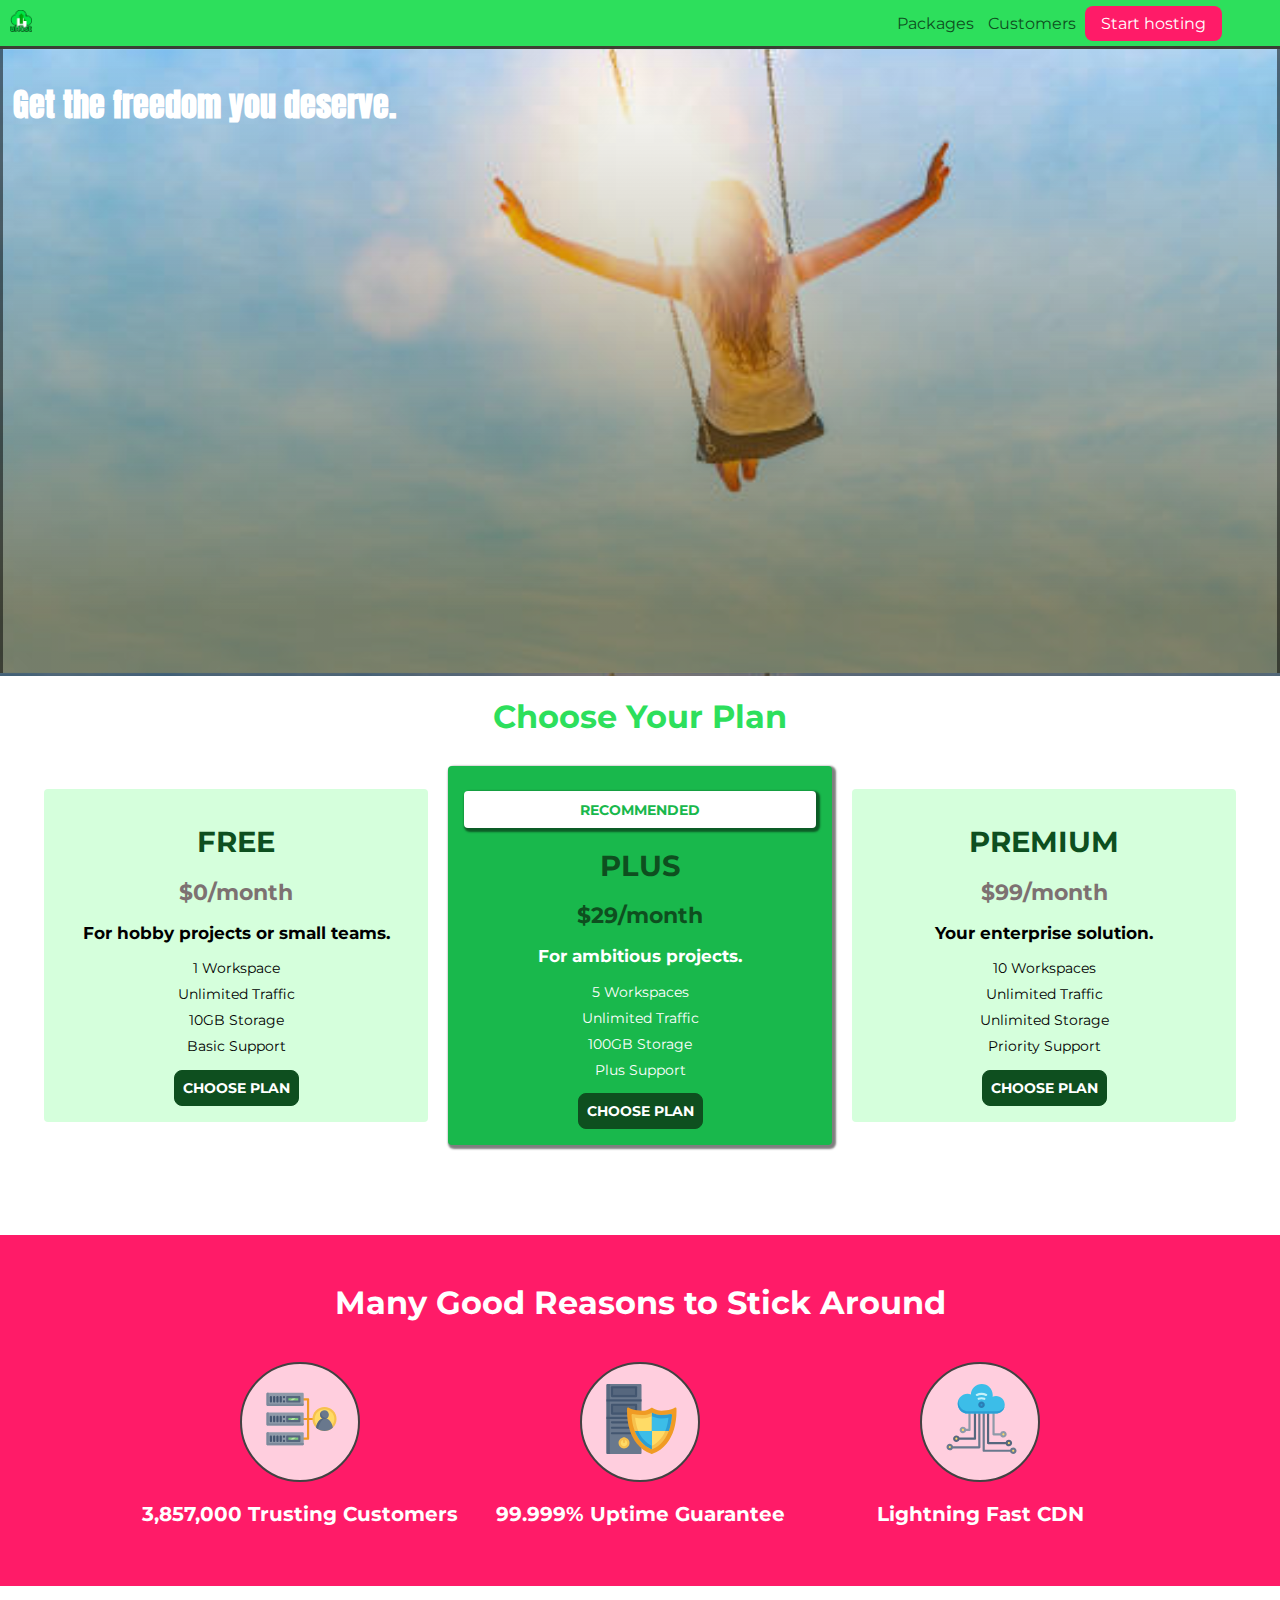
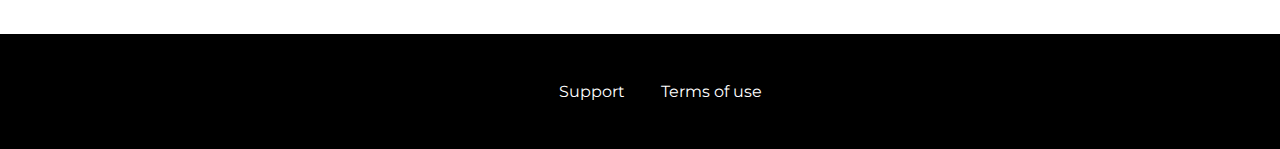
<file: index.html>
<!DOCTYPE html>
<html lang="en">
  <head>
    <meta charset="UTF-8" />
    <meta http-equiv="X-UA-Compatible" content="ie=edge" />
    <meta name="viewport" content="width=device-width,  initial-scale=1.0" />
    <title>uHost</title>
    <link rel="shortcut icon" href="./images/favicon.png" />
    <link
      href="https://fonts.googleapis.com/css?family=Anton"
      rel="stylesheet"
    />
    <link
      href="https://fonts.googleapis.com/css?family=Montserrat:400,700"
      rel="stylesheet"
    />
    <link rel="stylesheet" href="shared.css" />
    <link rel="stylesheet" href="style.css" />
  </head>

  <body>
    <div class="backdrop"></div>
    <div class="modal">
      <h1 class="modal__title">Do you want to continue?</h1>
      <div class="modal__actions">
        <a href="start-hosting/index.html" class="modal__action">Yes!</a>
        <button class="modal__action modal__action--negative" type="button">
          No!
        </button>
      </div>
    </div>
    <header class="main-header">
      <div>
        <button class="toggle-button">
          <span class="toggle-button__bar"></span>
          <span class="toggle-button__bar"></span>
          <span class="toggle-button__bar"></span>
        </button>
        <a href="index.html" class="main-header__brand">
          <img src="./images/uhost-icon.png" alt="Host" />
        </a>
      </div>
      <nav class="main-nav">
        <ul class="main-nav__items">
          <li class="main-nav__item">
            <a href="packages/index.html" class="main-nav__link">Packages</a>
          </li>
          <li class="main-nav__item">
            <a href="customers/index.html" class="main-nav__link">Customers</a>
          </li>
          <li class="main-nav__item main-nav__item--cta">
            <a href="start-hosting/index.html" class="main-nav__link"
              >Start hosting</a
            >
          </li>
        </ul>
      </nav>
    </header>
    <nav class="mobile-nav">
      <ul class="mobile-nav__items">
        <li class="mobile-nav__item">
          <a href="packages/index.html">Packages</a>
        </li>
        <li class="mobile-nav__item">
          <a href="customers/index.html">Customers</a>
        </li>
        <li class="mobile-nav__item mobile-nav__item--cta">
          <a href="start-hosting/index.html">Start Hosting</a>
        </li>
      </ul>
    </nav>
    <main>
      <section id="product-overview">
        <h1>Get the freedom you deserve.</h1>
      </section>
      <section id="plans">
        <h1 class="section-title">Choose Your Plan</h1>
        <div class="plan__list">
          <article class="plan">
            <h1 class="plan__title">FREE</h1>
            <h2 class="plan__price">$0/month</h2>
            <h3>For hobby projects or small teams.</h3>
            <ul>
              <li>1 Workspace</li>
              <li>Unlimited Traffic</li>
              <li>10GB Storage</li>
              <li>Basic Support</li>
            </ul>
            <div>
              <button class="choose-plan-button">CHOOSE PLAN</button>
            </div>
          </article>
          <article class="plan recommended">
            <h1 class="plan__header">RECOMMENDED</h1>
            <h1 class="plan__title">PLUS</h1>
            <h2 class="plan__price">$29/month</h2>
            <h3>For ambitious projects.</h3>
            <ul>
              <li>5 Workspaces</li>
              <li>Unlimited Traffic</li>
              <li>100GB Storage</li>
              <li>Plus Support</li>
            </ul>
            <div>
              <button class="choose-plan-button">CHOOSE PLAN</button>
            </div>
          </article>
          <article class="plan">
            <h1 class="plan__title">PREMIUM</h1>
            <h2 class="plan__price">$99/month</h2>
            <h3>Your enterprise solution.</h3>
            <ul>
              <li>10 Workspaces</li>
              <li>Unlimited Traffic</li>
              <li>Unlimited Storage</li>
              <li>Priority Support</li>
            </ul>
            <div>
              <button class="choose-plan-button">CHOOSE PLAN</button>
            </div>
          </article>
        </div>
      </section>
      <section id="key-features">
        <h1 class="section-title">Many Good Reasons to Stick Around</h1>
        <ul>
          <li>
            <div>
              <svg viewBox="0 0 512 512">
                <path
                  style="fill: #f09b24"
                  d="M344,248h-32V112c0-4.418-3.582-8-8-8h-40c-4.418,0-8,3.582-8,8s3.582,8,8,8h32v128h-32  c-4.418,0-8,3.582-8,8s3.582,8,8,8h32v128h-32c-4.418,0-8,3.582-8,8s3.582,8,8,8h40c4.418,0,8-3.582,8-8V264h32c4.418,0,8-3.582,8-8  S348.418,248,344,248z"
                />
                <path
                  style="fill: #8e9aa9"
                  d="M264,64H8c-4.418,0-8,3.582-8,8v80c0,4.418,3.582,8,8,8h256c4.418,0,8-3.582,8-8V72  C272,67.582,268.418,64,264,64z"
                />
                <path
                  style="fill: #7c899b"
                  d="M24,144c-4.418,0-8-3.582-8-8V64H8c-4.418,0-8,3.582-8,8v80c0,4.418,3.582,8,8,8h256  c4.418,0,8-3.582,8-8v-8H24z"
                />
                <rect
                  x="152"
                  y="96"
                  style="fill: #b8e3a8"
                  width="88"
                  height="32"
                />
                <g>
                  <polygon
                    style="fill: #7ec97d"
                    points="152,96 152,128 166,128 198,96  "
                  />
                  <polygon
                    style="fill: #7ec97d"
                    points="220,96 188,128 240,128 240,96  "
                  />
                </g>
                <path
                  style="fill: #56677e"
                  d="M240,136h-88c-4.418,0-8-3.582-8-8V96c0-4.418,3.582-8,8-8h88c4.418,0,8,3.582,8,8v32  C248,132.418,244.418,136,240,136z M160,120h72v-16h-72V120z"
                />
                <g>
                  <path
                    style="fill: #435670"
                    d="M32,136c-4.418,0-8-3.582-8-8V96c0-4.418,3.582-8,8-8s8,3.582,8,8v32C40,132.418,36.418,136,32,136z   "
                  />
                  <path
                    style="fill: #435670"
                    d="M56,136c-4.418,0-8-3.582-8-8V96c0-4.418,3.582-8,8-8s8,3.582,8,8v32C64,132.418,60.418,136,56,136z   "
                  />
                  <path
                    style="fill: #435670"
                    d="M80,136c-4.418,0-8-3.582-8-8V96c0-4.418,3.582-8,8-8s8,3.582,8,8v32C88,132.418,84.418,136,80,136z   "
                  />
                  <path
                    style="fill: #435670"
                    d="M104,136c-4.418,0-8-3.582-8-8V96c0-4.418,3.582-8,8-8s8,3.582,8,8v32   C112,132.418,108.418,136,104,136z"
                  />
                  <path
                    style="fill: #435670"
                    d="M128,105c-4.418,0-8-3.582-8-8v-1c0-4.418,3.582-8,8-8s8,3.582,8,8v1   C136,101.418,132.418,105,128,105z"
                  />
                  <path
                    style="fill: #435670"
                    d="M128,136c-4.418,0-8-3.582-8-8v-1c0-4.418,3.582-8,8-8s8,3.582,8,8v1   C136,132.418,132.418,136,128,136z"
                  />
                </g>
                <path
                  style="fill: #8e9aa9"
                  d="M264,208H8c-4.418,0-8,3.582-8,8v80c0,4.418,3.582,8,8,8h256c4.418,0,8-3.582,8-8v-80  C272,211.582,268.418,208,264,208z"
                />
                <path
                  style="fill: #7c899b"
                  d="M24,288c-4.418,0-8-3.582-8-8v-72H8c-4.418,0-8,3.582-8,8v80c0,4.418,3.582,8,8,8h256  c4.418,0,8-3.582,8-8v-8H24z"
                />
                <rect
                  x="152"
                  y="240"
                  style="fill: #b8e3a8"
                  width="88"
                  height="32"
                />
                <g>
                  <polygon
                    style="fill: #7ec97d"
                    points="152,240 152,272 166,272 198,240  "
                  />
                  <polygon
                    style="fill: #7ec97d"
                    points="220,240 188,272 240,272 240,240  "
                  />
                </g>
                <path
                  style="fill: #56677e"
                  d="M240,280h-88c-4.418,0-8-3.582-8-8v-32c0-4.418,3.582-8,8-8h88c4.418,0,8,3.582,8,8v32  C248,276.418,244.418,280,240,280z M160,264h72v-16h-72V264z"
                />
                <g>
                  <path
                    style="fill: #435670"
                    d="M32,280c-4.418,0-8-3.582-8-8v-32c0-4.418,3.582-8,8-8s8,3.582,8,8v32C40,276.418,36.418,280,32,280   z"
                  />
                  <path
                    style="fill: #435670"
                    d="M56,280c-4.418,0-8-3.582-8-8v-32c0-4.418,3.582-8,8-8s8,3.582,8,8v32C64,276.418,60.418,280,56,280   z"
                  />
                  <path
                    style="fill: #435670"
                    d="M80,280c-4.418,0-8-3.582-8-8v-32c0-4.418,3.582-8,8-8s8,3.582,8,8v32C88,276.418,84.418,280,80,280   z"
                  />
                  <path
                    style="fill: #435670"
                    d="M104,280c-4.418,0-8-3.582-8-8v-32c0-4.418,3.582-8,8-8s8,3.582,8,8v32   C112,276.418,108.418,280,104,280z"
                  />
                  <path
                    style="fill: #435670"
                    d="M128,249c-4.418,0-8-3.582-8-8v-1c0-4.418,3.582-8,8-8s8,3.582,8,8v1   C136,245.418,132.418,249,128,249z"
                  />
                  <path
                    style="fill: #435670"
                    d="M128,280c-4.418,0-8-3.582-8-8v-1c0-4.418,3.582-8,8-8s8,3.582,8,8v1   C136,276.418,132.418,280,128,280z"
                  />
                </g>
                <path
                  style="fill: #8e9aa9"
                  d="M264,352H8c-4.418,0-8,3.582-8,8v80c0,4.418,3.582,8,8,8h256c4.418,0,8-3.582,8-8v-80  C272,355.582,268.418,352,264,352z"
                />
                <path
                  style="fill: #7c899b"
                  d="M24,432c-4.418,0-8-3.582-8-8v-72H8c-4.418,0-8,3.582-8,8v80c0,4.418,3.582,8,8,8h256  c4.418,0,8-3.582,8-8v-8H24z"
                />
                <rect
                  x="152"
                  y="384"
                  style="fill: #b8e3a8"
                  width="88"
                  height="32"
                />
                <g>
                  <polygon
                    style="fill: #7ec97d"
                    points="152,384 152,416 166,416 198,384  "
                  />
                  <polygon
                    style="fill: #7ec97d"
                    points="220,384 188,416 240,416 240,384  "
                  />
                </g>
                <path
                  style="fill: #56677e"
                  d="M240,424h-88c-4.418,0-8-3.582-8-8v-32c0-4.418,3.582-8,8-8h88c4.418,0,8,3.582,8,8v32  C248,420.418,244.418,424,240,424z M160,408h72v-16h-72V408z"
                />
                <g>
                  <path
                    style="fill: #435670"
                    d="M32,424c-4.418,0-8-3.582-8-8v-32c0-4.418,3.582-8,8-8s8,3.582,8,8v32C40,420.418,36.418,424,32,424   z"
                  />
                  <path
                    style="fill: #435670"
                    d="M56,424c-4.418,0-8-3.582-8-8v-32c0-4.418,3.582-8,8-8s8,3.582,8,8v32C64,420.418,60.418,424,56,424   z"
                  />
                  <path
                    style="fill: #435670"
                    d="M80,424c-4.418,0-8-3.582-8-8v-32c0-4.418,3.582-8,8-8s8,3.582,8,8v32C88,420.418,84.418,424,80,424   z"
                  />
                  <path
                    style="fill: #435670"
                    d="M104,424c-4.418,0-8-3.582-8-8v-32c0-4.418,3.582-8,8-8s8,3.582,8,8v32   C112,420.418,108.418,424,104,424z"
                  />
                  <path
                    style="fill: #435670"
                    d="M128,393c-4.418,0-8-3.582-8-8v-1c0-4.418,3.582-8,8-8s8,3.582,8,8v1   C136,389.418,132.418,393,128,393z"
                  />
                  <path
                    style="fill: #435670"
                    d="M128,424c-4.418,0-8-3.582-8-8v-1c0-4.418,3.582-8,8-8s8,3.582,8,8v1   C136,420.418,132.418,424,128,424z"
                  />
                </g>
                <path
                  style="fill: #f7c14d"
                  d="M424,168c-48.523,0-88,39.477-88,88s39.477,88,88,88s88-39.477,88-88S472.523,168,424,168z"
                />
                <path
                  style="fill: #ffdb66"
                  d="M424,184c-39.701,0-72,32.299-72,72s32.299,72,72,72s72-32.299,72-72S463.701,184,424,184z"
                />
                <path
                  style="fill: #69788d"
                  d="M484.893,314.16C476.393,274.588,451.922,248,424,248s-52.393,26.588-60.893,66.16  c-0.605,2.82,0.354,5.749,2.511,7.664C381.731,336.124,402.465,344,424,344s42.269-7.876,58.381-22.176  C484.539,319.909,485.498,316.98,484.893,314.16z"
                />
                <path
                  style="fill: #56677e"
                  d="M434.053,249.171C430.768,248.403,427.411,248,424,248c-27.922,0-52.393,26.588-60.893,66.16  c-0.605,2.82,0.354,5.749,2.511,7.664c3.383,3.002,6.979,5.703,10.734,8.125C384.904,286.243,407.373,255.378,434.053,249.171z"
                />
                <path
                  style="fill: #69788d"
                  d="M424,192c-17.645,0-32,14.355-32,32s14.355,32,32,32s32-14.355,32-32S441.645,192,424,192z"
                />
                <path
                  style="fill: #56677e"
                  d="M432,248c-17.645,0-32-14.355-32-32c0-6.783,2.128-13.076,5.742-18.258  C397.444,203.53,392,213.138,392,224c0,17.645,14.355,32,32,32c10.862,0,20.471-5.444,26.258-13.742  C445.076,245.872,438.783,248,432,248z"
                />
              </svg>
            </div>
            <p>3,857,000 Trusting Customers</p>
          </li>
          <li>
            <div>
              <svg viewBox="0 0 512 512">
                <path
                  style="fill: #69788d"
                  d="M248,0H8C3.582,0,0,3.582,0,8v496c0,4.418,3.582,8,8,8h240c4.418,0,8-3.582,8-8V8  C256,3.582,252.418,0,248,0z"
                />
                <path
                  style="fill: #56677e"
                  d="M24,504V8c0-4.418,3.582-8,8-8H8C3.582,0,0,3.582,0,8v496c0,4.418,3.582,8,8,8h24  C27.582,512,24,508.418,24,504z"
                />
                <g>
                  <rect
                    x="0"
                    y="112"
                    style="fill: #435670"
                    width="256"
                    height="16"
                  />
                  <rect
                    x="0"
                    y="240"
                    style="fill: #435670"
                    width="256"
                    height="16"
                  />
                </g>
                <path
                  style="fill: #f7c14d"
                  d="M128,392c-22.056,0-40,17.944-40,40s17.944,40,40,40s40-17.944,40-40S150.056,392,128,392z"
                />
                <path
                  style="fill: #ffdb66"
                  d="M128,408c-13.233,0-24,10.767-24,24s10.767,24,24,24s24-10.767,24-24S141.233,408,128,408z"
                />
                <path
                  style="fill: #f7c14d"
                  d="M128,392c-2.739,0-5.414,0.278-8,0.805V424c0,4.418,3.582,8,8,8c4.418,0,8-3.582,8-8v-31.195  C133.414,392.278,130.739,392,128,392z"
                />
                <g>
                  <path
                    style="fill: #435670"
                    d="M216,288H40c-4.418,0-8-3.582-8-8s3.582-8,8-8h176c4.418,0,8,3.582,8,8S220.418,288,216,288z"
                  />
                  <path
                    style="fill: #435670"
                    d="M216,328H40c-4.418,0-8-3.582-8-8s3.582-8,8-8h176c4.418,0,8,3.582,8,8S220.418,328,216,328z"
                  />
                  <path
                    style="fill: #435670"
                    d="M216,368H40c-4.418,0-8-3.582-8-8s3.582-8,8-8h176c4.418,0,8,3.582,8,8S220.418,368,216,368z"
                  />
                  <path
                    style="fill: #435670"
                    d="M216,16H40c-4.418,0-8,3.582-8,8v64c0,4.418,3.582,8,8,8h176c4.418,0,8-3.582,8-8V24   C224,19.582,220.418,16,216,16z"
                  />
                </g>
                <rect
                  x="48"
                  y="32"
                  style="fill: #56677e"
                  width="160"
                  height="48"
                />
                <path
                  style="fill: #435670"
                  d="M216,144H40c-4.418,0-8,3.582-8,8v64c0,4.418,3.582,8,8,8h176c4.418,0,8-3.582,8-8v-64  C224,147.582,220.418,144,216,144z"
                />
                <rect
                  x="48"
                  y="160"
                  style="fill: #56677e"
                  width="160"
                  height="48"
                />
                <path
                  style="fill: #f09b24"
                  d="M511.747,180.237c-0.194-6.537-8.107-10.107-13.135-5.894c-5.6,4.693-42.904,21.282-98.514,21.282  c-33.45,0-64.625-20.999-64.929-21.206c-2.9-1.991-6.764-1.85-9.512,0.346c-2.677,2.135-27.201,20.86-63.793,20.86  c-55.607,0-92.914-16.589-98.515-21.282c-5.028-4.211-12.941-0.645-13.135,5.894c-1.634,54.834,4.655,105.941,18.693,151.903  c12.096,39.604,29.759,74.047,52.497,102.373c27.538,34.304,62.743,59.882,104.66,76.045c3.069,1.918,6.757,1.921,9.83,0  c41.917-16.163,77.122-41.741,104.66-76.045c22.738-28.326,40.401-62.77,52.497-102.373  C507.092,286.179,513.381,235.071,511.747,180.237z"
                />
                <path
                  style="fill: #f7c14d"
                  d="M476.21,221.226c-1.953-1.631-4.568-2.235-7.036-1.628c-21.686,5.327-44.926,8.028-69.075,8.028  c-25.926,0-49.633-8.975-64.955-16.504c-2.307-1.134-5.016-1.091-7.284,0.116c-14.059,7.477-36.919,16.388-65.994,16.388  c-24.153,0-47.394-2.701-69.075-8.028c-5.155-1.268-10.221,2.966-9.894,8.261c2.077,33.693,7.668,65.635,16.616,94.935  c22.774,74.565,66.139,126.334,128.888,153.868c2.032,0.891,4.397,0.891,6.43,0c61.777-27.107,104.716-78.876,127.62-153.868  c8.948-29.3,14.539-61.241,16.616-94.935C479.224,225.319,478.163,222.856,476.21,221.226z"
                />
                <path
                  style="fill: #ffdb66"
                  d="M331.609,451.727c-52.604-25.289-89.304-70.987-109.144-135.944  c-6.532-21.39-11.162-44.336-13.82-68.447c17.133,2.852,34.952,4.291,53.22,4.291c29.394,0,53.376-7.793,69.978-15.561  c17.44,7.736,41.656,15.561,68.256,15.561c18.267,0,36.085-1.439,53.219-4.291c-2.659,24.112-7.288,47.06-13.82,68.448  C419.545,381.108,383.27,426.805,331.609,451.727z"
                />
                <g>
                  <path
                    style="fill: #2c9dd4"
                    d="M479.066,227.858c0.157-2.539-0.903-5.002-2.856-6.633s-4.568-2.235-7.036-1.628   c-21.686,5.327-44.926,8.028-69.075,8.028c-25.926,0-49.633-8.975-64.955-16.504c-1.057-0.52-2.2-0.78-3.345-0.806l-0.072,133.351   h123.601c2.556-6.746,4.933-13.702,7.123-20.874C471.398,293.493,476.989,261.552,479.066,227.858z"
                  />
                  <path
                    style="fill: #2c9dd4"
                    d="M206.658,343.667c24.153,63.42,65.028,108.108,121.743,132.995c1.031,0.452,2.147,0.673,3.263,0.666   l0.063-133.661H206.658z"
                  />
                </g>
                <g>
                  <path
                    style="fill: #3cbde8"
                    d="M439.497,315.783c6.532-21.389,11.161-44.336,13.82-68.448c-17.134,2.852-34.952,4.291-53.219,4.291   c-26.6,0-50.815-7.824-68.256-15.561l-0.116,107.601h97.758C433.179,334.807,436.524,325.518,439.497,315.783z"
                  />
                  <path
                    style="fill: #3cbde8"
                    d="M232.523,343.667c21.144,50.298,54.363,86.56,99.087,108.06l0.117-108.06H232.523z"
                  />
                </g>
              </svg>
            </div>
            <p>99.999% Uptime Guarantee</p>
          </li>
          <li>
            <div>
              <svg viewBox="0 0 512 512">
                <path
                  style="fill: #8e9aa9"
                  d="M168,200c-4.418,0-8,3.582-8,8v120h-17.376c-3.302-9.311-12.194-16-22.624-16  c-13.234,0-24,10.767-24,24s10.766,24,24,24c10.429,0,19.321-6.689,22.624-16H168c4.418,0,8-3.582,8-8V208  C176,203.582,172.418,200,168,200z"
                />
                <path
                  style="fill: #ffdb66"
                  d="M120,328c-4.411,0-8,3.589-8,8s3.589,8,8,8s8-3.589,8-8S124.411,328,120,328z"
                />
                <path
                  style="fill: #56677e"
                  d="M208,200c-4.418,0-8,3.582-8,8v184H94.624C91.322,382.689,82.43,376,72,376  c-13.234,0-24,10.767-24,24s10.766,24,24,24c10.429,0,19.321-6.689,22.624-16H208c4.418,0,8-3.582,8-8V208  C216,203.582,212.418,200,208,200z"
                />
                <path
                  style="fill: #ffdb66"
                  d="M72,392c-4.411,0-8,3.589-8,8s3.589,8,8,8s8-3.589,8-8S76.411,392,72,392z"
                />
                <path
                  style="fill: #69788d"
                  d="M240,208c-4.418,0-8,3.582-8,8v239H47.24c-2.671-10.34-12.078-18-23.24-18c-13.234,0-24,10.767-24,24  s10.766,24,24,24c9.666,0,18.009-5.747,21.809-14H240c4.418,0,8-3.582,8-8V216C248,211.582,244.418,208,240,208z"
                />
                <path
                  style="fill: #ffdb66"
                  d="M24,453c-4.411,0-8,3.589-8,8s3.589,8,8,8s8-3.589,8-8S28.411,453,24,453z"
                />
                <path
                  style="fill: #69788d"
                  d="M488,464c-10.429,0-19.321,6.689-22.624,16H280V208c0-4.418-3.582-8-8-8s-8,3.582-8,8v280  c0,4.418,3.582,8,8,8h193.376c3.302,9.311,12.194,16,22.624,16c13.234,0,24-10.767,24-24S501.234,464,488,464z"
                />
                <path
                  style="fill: #ffdb66"
                  d="M488,480c-4.411,0-8,3.589-8,8s3.589,8,8,8s8-3.589,8-8S492.411,480,488,480z"
                />
                <path
                  style="fill: #56677e"
                  d="M456,408c-10.429,0-19.321,6.689-22.624,16H312V208c0-4.418-3.582-8-8-8s-8,3.582-8,8v224  c0,4.418,3.582,8,8,8h129.376c3.302,9.311,12.194,16,22.624,16c13.234,0,24-10.767,24-24S469.234,408,456,408z"
                />
                <path
                  style="fill: #ffdb66"
                  d="M456,424c-4.411,0-8,3.589-8,8s3.589,8,8,8s8-3.589,8-8S460.411,424,456,424z"
                />
                <path
                  style="fill: #8e9aa9"
                  d="M416,344c-10.429,0-19.321,6.689-22.624,16H352V208c0-4.418-3.582-8-8-8s-8,3.582-8,8v160  c0,4.418,3.582,8,8,8h49.376c3.302,9.311,12.194,16,22.624,16c13.234,0,24-10.767,24-24S429.234,344,416,344z"
                />
                <path
                  style="fill: #ffdb66"
                  d="M416,360c-4.411,0-8,3.589-8,8s3.589,8,8,8s8-3.589,8-8S420.411,360,416,360z"
                />
                <path
                  style="fill: #3cbde8"
                  d="M362,88c-8.741,0-17.231,1.751-25.06,5.085C337.646,88.797,338,84.43,338,80  c0-44.112-35.888-80-80-80c-42.823,0-77.895,33.816-79.909,76.149C170.393,73.415,162.244,72,154,72c-39.701,0-72,32.299-72,72  s32.299,72,72,72h208c35.29,0,64-28.71,64-64S397.29,88,362,88z"
                />
                <path
                  style="fill: #2c9dd4"
                  d="M368,200H160c-39.701,0-72-32.299-72-72c0-5.863,0.721-11.559,2.05-17.019  C84.918,120.88,82,132.102,82,144c0,39.701,32.299,72,72,72h208c30.389,0,55.88-21.296,62.379-49.743  C413.565,186.327,392.352,200,368,200z"
                />
                <path
                  style="fill: #2a7db5"
                  d="M256,128c-13.234,0-24,10.767-24,24s10.766,24,24,24c13.233,0,24-10.767,24-24S269.233,128,256,128z"
                />
                <path
                  style="fill: #2c9dd4"
                  d="M256,144c-4.411,0-8,3.589-8,8s3.589,8,8,8c4.411,0,8-3.589,8-8S260.411,144,256,144z"
                />
                <g>
                  <path
                    style="fill: #c5f1fa"
                    d="M221.755,87.695c-2.994,0-5.864-1.688-7.233-4.572c-1.894-3.991-0.194-8.763,3.798-10.657   C230.157,66.849,242.834,64,256,64c13.166,0,25.844,2.849,37.68,8.466c3.992,1.895,5.692,6.666,3.798,10.657   s-6.666,5.692-10.657,3.798C277.144,82.328,266.774,80,256,80c-10.774,0-21.144,2.328-30.821,6.921   C224.072,87.446,222.904,87.695,221.755,87.695z"
                  />
                  <path
                    style="fill: #c5f1fa"
                    d="M276.545,116.618c-1.148,0-2.316-0.249-3.424-0.774C267.745,113.293,261.985,112,256,112   c-5.985,0-11.745,1.293-17.121,3.844c-3.991,1.895-8.763,0.192-10.657-3.798c-1.894-3.992-0.193-8.764,3.798-10.657   C239.557,97.813,247.625,96,256,96c8.376,0,16.444,1.813,23.98,5.389c3.991,1.894,5.692,6.665,3.798,10.657   C282.41,114.93,279.539,116.618,276.545,116.618z"
                  />
                </g>
              </svg>
            </div>
            <p>Lightning Fast CDN</p>
          </li>
        </ul>
      </section>
    </main>
    <footer class="main-footer">
      <nav>
        <ul>
          <li>
            <a href="#">Support</a>
          </li>
          <li>
            <a href="#">Terms of use</a>
          </li>
        </ul>
      </nav>
    </footer>
    <script src="shared.js"></script>
  </body>
</html>
</file>
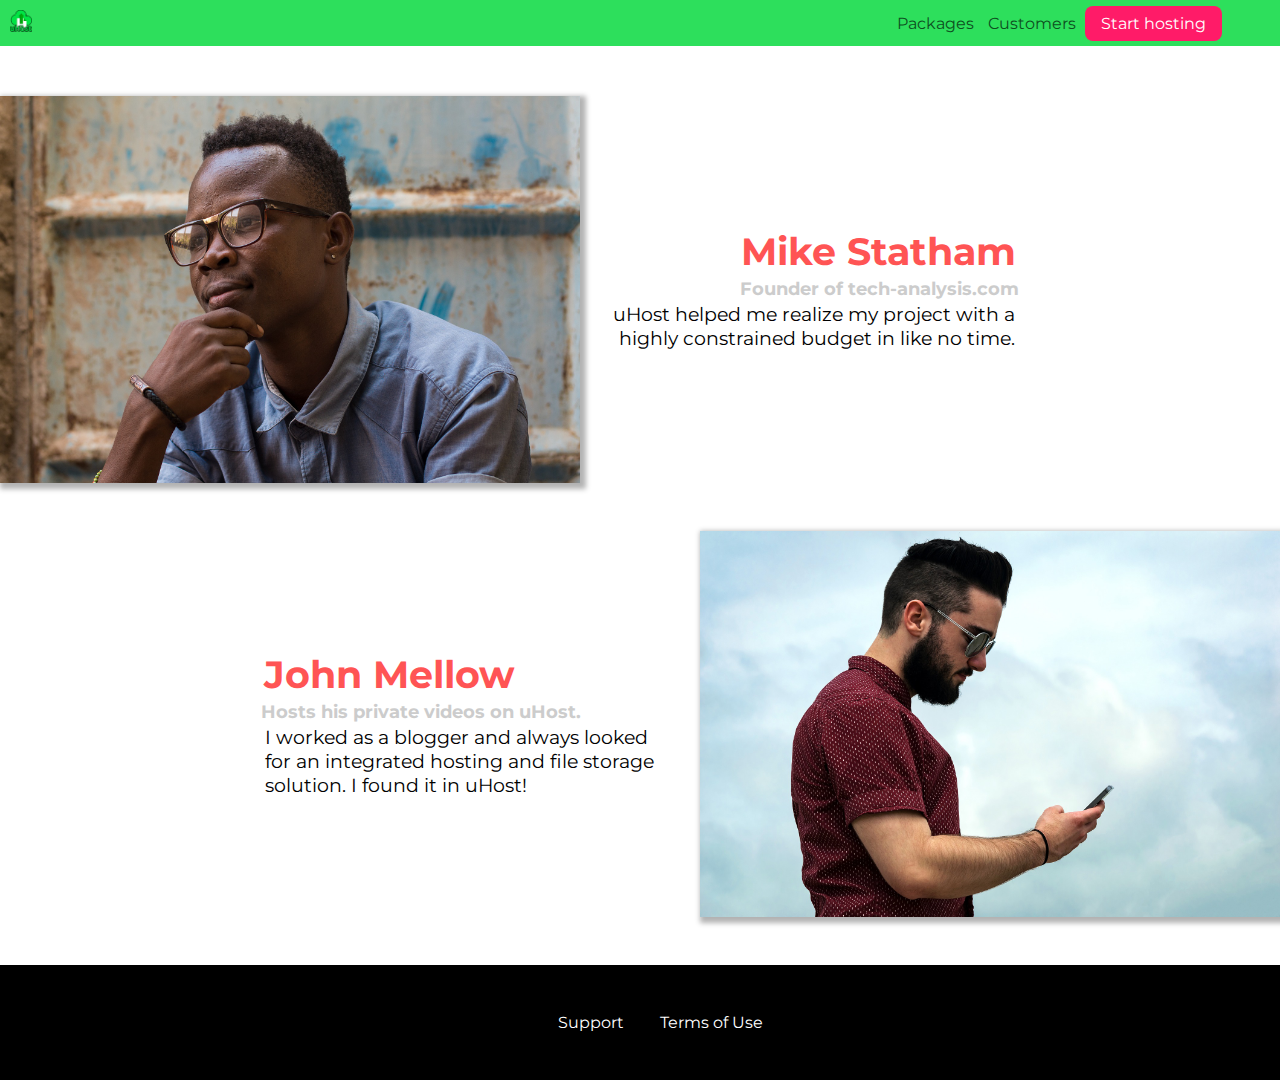
<file: customers/index.html>
<!DOCTYPE html>
<html lang="en">
  <head>
    <meta charset="UTF-8" />
    <meta name="viewport" content="width=device-width, initial-scale=1.0" />
    <meta http-equiv="X-UA-Compatible" content="ie=edge" />
    <title>uHost Customers</title>
    <link rel="shortcut icon" href="../favicon.png" />
    <link
      href="https://fonts.googleapis.com/css?family=Anton|Montserrat:400,700"
      rel="stylesheet"
    />
    <link rel="stylesheet" href="../shared.css" />
    <link rel="stylesheet" href="style.css" />
  </head>

  <body>
    <div class="backdrop"></div>

    <header class="main-header">
      <div>
        <button class="toggle-button">
          <span class="toggle-button__bar"></span>
          <span class="toggle-button__bar"></span>
          <span class="toggle-button__bar"></span>
        </button>

        <a href="../index.html" class="main-header__brand">
          <img src="../images/uhost-icon.png" alt="Host" />
        </a>
      </div>
      <nav class="main-nav">
        <ul class="main-nav__items">
          <li class="main-nav__item">
            <a href="../packages/index.html" class="main-nav__link">Packages</a>
          </li>
          <li class="main-nav__item">
            <a href="index.html" class="main-nav__link">Customers</a>
          </li>
          <li class="main-nav__item main-nav__item--cta">
            <a href="start-hosting/index.html" class="main-nav__link"
              >Start hosting</a
            >
          </li>
        </ul>
      </nav>
    </header>
    <nav class="mobile-nav">
      <ul class="mobile-nav__items">
        <li class="mobile-nav__item">
          <a href="../packages/index.html">Packages</a>
        </li>
        <li class="mobile-nav__item">
          <a href="index.html">Customers</a>
        </li>
        <li class="mobile-nav__item mobile-nav__item--cta">
          <a href="../start-hosting/index.html">Start Hosting</a>
        </li>
      </ul>
    </nav>
    <main>
      <div>
        <div class="testimonial" id="customer-1">
          <div class="testimonial__image-container">
            <img
              src="../images/customer-1.jpg"
              alt="Mike Statham - Customer"
              class="testimonial__image"
            />
          </div>
          <div class="testimonial__info">
            <h1 class="testimonial__name">Mike Statham</h1>
            <h2 class="testimonial__subtitle">
              Founder of
              <a href="tech-analysis.com">tech-analysis.com</a>
            </h2>
            <p class="testimonial__text">
              uHost helped me realize my project with a highly constrained
              budget in like no time.
            </p>
          </div>
        </div>
        <div class="testimonial" id="customer-2">
          <div class="testimonial__info">
            <h1 class="testimonial__name">John Mellow</h1>
            <h2 class="testimonial__subtitle">
              Hosts his private videos on uHost.
            </h2>
            <p class="testimonial__text">
              I worked as a blogger and always looked for an integrated hosting
              and file storage solution. I found it in uHost!
            </p>
          </div>
          <div class="testimonial__image-container">
            <img
              src="../images/customer-2.jpg"
              alt="John Mellow - Customer"
              class="testimonial__image"
            />
          </div>
        </div>
      </div>
    </main>
    <footer class="main-footer">
      <nav>
        <ul>
          <li>
            <a href="#">Support</a>
          </li>
          <li>
            <a href="#">Terms of Use</a>
          </li>
        </ul>
      </nav>
    </footer>
  </body>
  <script src="../shared.js"></script>
</html>
</file>
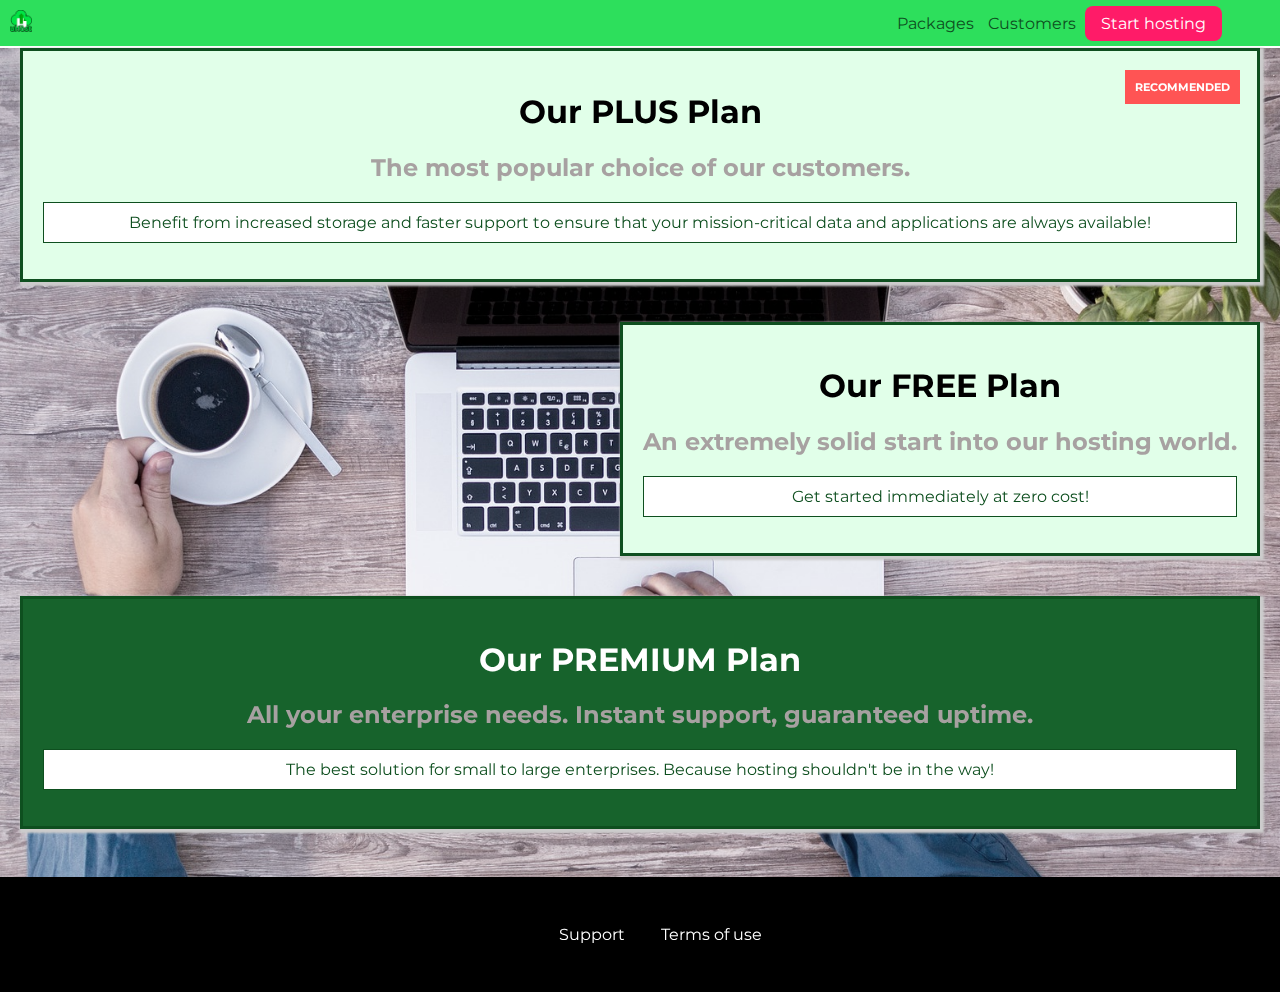
<file: packages/index.html>
<!DOCTYPE html>
<html lang="en">
  <head>
    <meta charset="UTF-8" />
    <meta http-equiv="X-UA-Compatible" content="ie=edge" />
    <meta name="viewport" content="width=device-width,  initial-scale=1.0" />

    <title>uHost</title>
    <link rel="shortcut icon" href="../images/favicon.png" />

    <link
      href="https://fonts.googleapis.com/css?family=Montserrat:400,700"
      rel="stylesheet"
    />
    <link rel="stylesheet" href="../shared.css" />
    <link rel="stylesheet" href="style.css" />
  </head>

  <body>
    <div class="backdrop"></div>

    <div class="background"></div>
    <header class="main-header">
      <div>
        <button class="toggle-button">
          <span class="toggle-button__bar"></span>
          <span class="toggle-button__bar"></span>
          <span class="toggle-button__bar"></span>
        </button>
        <a href="../index.html" class="main-header__brand">
          <img src="../images/uhost-icon.png" alt="Host" />
        </a>
      </div>
      <nav class="main-nav">
        <ul class="main-nav__items">
          <li class="main-nav__item">
            <a href="index.html" class="main-nav__link">Packages</a>
          </li>
          <li class="main-nav__item">
            <a href="../customers/index.html" class="main-nav__link"
              >Customers</a
            >
          </li>
          <li class="main-nav__item main-nav__item--cta">
            <a href="../start-hosting/index.html" class="main-nav__link"
              >Start hosting</a
            >
          </li>
        </ul>
      </nav>
    </header>
    <nav class="mobile-nav">
      <ul class="mobile-nav__items">
        <li class="mobile-nav__item">
          <a href="index.html">Packages</a>
        </li>
        <li class="mobile-nav__item">
          <a href="../customers/index.html">Customers</a>
        </li>
        <li class="mobile-nav__item mobile-nav__item--cta">
          <a href="../start-hosting/index.html">Start Hosting</a>
        </li>
      </ul>
    </nav>
    <main>
      <section class="plan">
        <a href="#">
          <h1 class="plan-title">Our PLUS Plan</h1>
          <h2 class="plan-badge">RECOMMENDED</h2>
          <h2 class="plan-description">
            The most popular choice of our customers.
          </h2>
          <p class="plan-text">
            Benefit from increased storage and faster support to ensure that
            your mission-critical data and applications are always available!
          </p>
        </a>
      </section>
      <section class="plan plan-free">
        <a href="#">
          <h1 class="plan-title">Our FREE Plan</h1>
          <h2 class="plan-description">
            An extremely solid start into our hosting world.
          </h2>
          <p class="plan-text">Get started immediately at zero cost!</p>
        </a>
      </section>
      <div class="clearfix"></div>
      <section class="plan plan-premium">
        <a href="#">
          <h1 class="plan-title">Our PREMIUM Plan</h1>
          <h2 class="plan-description">
            All your enterprise needs. Instant support, guaranteed uptime.
          </h2>
          <p class="plan-text">
            The best solution for small to large enterprises. Because hosting
            shouldn't be in the way!
          </p>
        </a>
      </section>
    </main>
    <footer class="main-footer">
      <nav>
        <ul>
          <li>
            <a href="#">Support</a>
          </li>
          <li>
            <a href="#">Terms of use</a>
          </li>
        </ul>
      </nav>
    </footer>
  </body>
  <script src="../shared.js"></script>
</html>
</file>
<file: shared.css>
* {
  box-sizing: border-box;
}

body {
  font-family: 'Montserrat', sans-serif;
  margin: 0;
}

main {
  margin-top: 2.86rem;
  min-height: calc(100vh - 3.5rem - 8rem);
}

.backdrop {
  position: fixed;
  display: none;
  top: 0;
  left: 0;
  z-index: 50;
  width: 100vw;
  height: 100vh;
  background: rgba(0, 0, 0, 0.5);
}

.choose-plan-button {
  background: #0e4f1f;
  color: white;
  font: inherit;
  border: 1px solid #0e4f1f;
  padding: 0.5rem;
  border-radius: 0.5rem;
  font-weight: bold;
  cursor: pointer;
}

.button:hover,
.button:active {
  background: white;
  color: #0e4f1f;
}

.button:focus {
  outline: none;
}

.main-header {
  background: #2ddf5c;
  width: 100%;
  padding: 0.625rem;
  position: fixed;
  top: 0;
  z-index: 1;
}

.main-header > div {
  display: inline-block;
  vertical-align: middle;
}

.toggle-button {
  width: 2.5rem;
  background: transparent;
  border: none;
  cursor: pointer;
  padding-top: 0.2rem;
  padding-bottom: 0;
  vertical-align: top;
}

.toggle-button:focus {
  outline: none;
}

.toggle-button__bar {
  width: 90%;
  height: 0.1rem;
  background: black;
  display: block;
  margin-bottom: 0.4rem;
  margin-top: 0;
}

.main-nav {
  display: none;
}

.main-nav__item {
  display: inline-block;
}

.main-nav__items {
  margin: 0;
  padding: 0;
  list-style: none;
}

.main-header__brand {
  color: #0e4f1f;
  text-decoration: none;
  font-weight: bold;
  display: inline-block;
  height: 1.375rem;
  width: 1.375rem;
}

.main-header__brand img {
  height: 100%;
  width: 100%;
}

.main-nav__link,
.mobile-nav__item a {
  padding: 0 0.31rem;
  color: #0e4f1f;
  text-decoration: none;
}

.main-nav__link:hover,
.main-nav__link:active {
  color: white;
  font-weight: bold;
  border-bottom: 5px solid white;
}

.main-nav__item--cta a,
.mobile-nav__item--cta a {
  color: white;
  background: #ff1b68;
  padding: 0.5rem 1rem;
  border-radius: 0.5rem;
}

.main-nav__item--cta a:hover,
.main-nav__item--cta a:active,
.mobile-nav__item--cta a:hover,
.mobile-nav__item--cta a:active {
  color: #ff1b68;
  background: white;
  border: none;
}

.main-footer {
  background: black;
  padding: 2rem;
  margin-top: 3rem;
  text-align: center;
}

.main-footer li {
  display: inline-block;
  margin: 0 1rem;
}

.main-footer li a {
  color: white;
  text-decoration: none;
}

.main-footer li a:hover,
.main-footer li a:active {
  color: #ccc;
}

.mobile-nav {
  display: none;
  position: fixed;
  z-index: 1001;
  top: 0;
  left: 0;
  background: white;
  width: 80%;
  height: 100vh;
}

.mobile-nav__items {
  width: 90%;
  height: 100%;
  list-style: none;
  margin: 10% auto;
  padding: 0;
  text-align: center;
}

.mobile-nav__item {
  margin: 1rem 0;
}

.mobile-nav__item a {
  font-size: 1rem;
}

.open {
  display: block !important;
}

@media (min-width: 30rem) {
  .toggle-button {
    display: none;
  }

  .main-nav {
    display: inline-block;
    text-align: right;
    vertical-align: middle;
    width: calc(100% - 74px);
  }
}
</file>
<file: style.css>
#product-overview {
  background: linear-gradient(to top, rgba(80, 68, 19, 0.6) 10%, transparent),
    url('./images/istockphoto-1162786825-612x612.jpeg') center / cover, #ff1b68;
  width: 100vw;
  height: 60vh;
  padding: 0.625rem;
  border: 3px solid rgba(0, 0, 0, 0.5);
  position: relative;
}

#product-overview h1 {
  color: white;
  font-family: 'Anton', sans-serif;
  font-size: 1.6rem;
}

.section-title {
  color: #2ddf5c;
  text-align: center;
}

.plan {
  background: #d5ffdc;
  text-align: center;
  padding: 1rem;
  margin: 1rem auto;
  font-size: 0.9rem;
  width: 80%;
  border-radius: 0.25rem;
}

section ul {
  list-style: none;
  padding: 0;
  text-align: center;
}

.plan__title {
  color: #0e4f1f;
}

.plan__price {
  color: rgb(125, 113, 113);
}

#plans ul li {
  margin: 0.5rem 0;
}

.recommended {
  background: #19b84c;
  color: white;
}

.recommended .plan__price {
  color: #0e4f1f;
}

.plan__header {
  background: white;
  color: #19b84c;
  padding: 0.6rem;
  box-shadow: 2px 2px 2px 2px rgba(0, 0, 0, 0.5);
  border-radius: 0.25rem;
  font-size: 0.9rem;
}

#key-features {
  background: #ff1b68;
  margin-top: 5.125rem;
  padding: 1rem;
}

#key-features .section-title {
  color: white;
  margin: 2rem;
}

#key-features ul li {
  width: 60%;
  margin: auto;
  vertical-align: top;
}

#key-features ul li div {
  background: #ffcede;
  width: 7.5rem;
  height: 7.5rem;
  border: 2px solid #424242;
  border-radius: 50%;
  margin: auto;
}

#key-features ul li p {
  text-align: center;
  font-weight: bold;
  color: white;
  font-size: 1.25rem;
}

#key-features ul li svg {
  height: 5.625rem;
  width: 5.625rem;
  padding-top: 1.25rem;
  padding-left: 0.19rem;
}

.modal {
  position: fixed;
  display: none;
  z-index: 200;
  top: 20%;
  left: 30%;
  width: 40%;
  background: white;
  padding: 1rem;
  border: 1px solid #ccc;
  box-shadow: 1px 1px 1px rgba(0, 0, 0, 0.5);
}

.modal__title {
  text-align: center;
  margin: 0 0 1rem 0;
}

.modal__actions {
  text-align: center;
}

.modal__action {
  border: 1px solid #0e4f1f;
  background: #0e4f1f;
  text-decoration: none;
  color: white;
  font: inherit;
  padding: 0.5rem 1rem;
  cursor: pointer;
}

.modal__action:hover,
.modal__action:active {
  background: #2ddf5c;
  border-color: #2ddf5c;
}

.modal__action--negative {
  background: red;
  border-color: red;
}

.modal__action--negative:hover,
.modal__action--negative:active {
  background: #ff5454;
  border-color: #ff5454;
}

@media (max-width: 25rem) {
  #product-overview {
    height: 40vh;
  }
  #product-overview h1 {
    font-size: 1rem;
  }
}

@media (min-width: 40rem) {
  #product-overview {
    height: 70vh;
  }
  #product-overview h1 {
    font-size: 2rem;
  }
}

@media (min-width: 40rem) {
  .plan__list {
    margin: auto;
    text-align: center;
    width: 100%;
  }

  .plan {
    width: 30%;
    display: inline-block;
    margin: 0.5rem;
    vertical-align: middle;
    min-width: 10rem;
    max-width: 25rem;
  }

  .recommended {
    box-shadow: 2px 2px 2px 2px rgba(0, 0, 0, 0.5);
  }
}

@media (min-width: 40rem) {
  #key-features ul li {
    width: 30%;
    display: inline-block;
    margin: 0.5rem;
    min-width: 5rem;
    max-width: 20rem;
  }
}
</file>
<file: customers/style.css>
.testimonial {
  font-size: 1.2rem;
}

.testimonial:first-of-type {
  margin-top: 6rem;
  min-width: 250px;
}

.testimonial__image-container {
  width: 100%;
  max-width: 40rem;
  box-shadow: 3px 3px 5px 3px rgba(0, 0, 0, 0.3);
}

.testimonial__image {
  width: 100%;
  vertical-align: top;
}

.testimonial__info {
  padding: 0.9rem;
}

#customer-2.testimonial {
  text-align: right;
}

#customer-2 .testimonial__info {
  text-align: left;
}

.testimonial__name {
  margin: 3px;
  color: #ff5454;
}

.testimonial__subtitle {
  margin: 0;
  font-size: 1.1rem;
  color: #ccc;
}

.testimonial__subtitle a {
  color: inherit;
  text-decoration: none;
}

.testimonial__subtitle a:hover,
.testimonial__subtitle a:active {
  color: #7a7a7a;
}

.testimonial__text {
  margin: 0.2rem;
}

@media (min-width: 40rem) {
  .testimonial {
    margin: 3rem 0;
    max-width: 1500px;
  }

  .testimonial__image-container {
    width: 60%;
    max-width: 580px;
    display: inline-block;
    vertical-align: middle;
  }

  .testimonial__info {
    text-align: right;
    padding: 0.9rem;
    display: inline-block;
    vertical-align: middle;
    width: 35%;
  }
}
</file>
<file: packages/style.css>
.background {
  background: url('../images/plans-background.jpg') center/cover;
  filter: grayscale(40%);
  width: 100vw;
  height: 100vh;
  position: fixed;
  z-index: -1;
}

.plan {
  border: 3px solid #0e4f1f;
  background: #e1ffe9;
  margin: 1.25rem;
  padding: 1.25rem;
  text-align: center;
  box-shadow: 2px 2px 2px 2px #ccc;
}

.plan:hover,
.plan:active {
  border: 3px solid rgb(242, 98, 98);
}

.plan a {
  text-decoration: none;
  color: black;
}

.plan-badge {
  position: absolute;
  top: 3.125rem;
  margin: 1.25rem;
  right: 1.25rem;
  font-size: 0.7rem;
  color: white;
  background: #ff5454;
  padding: 0.625rem;
}

.plan-description {
  color: rgb(167, 161, 161);
}

.plan-text {
  border: 1px solid #0e4f1f;
  padding: 0.625rem;
  background: white;
  color: #0e4f1f;
}

.plan-premium {
  color: white;
  background: #17632c;
}

.plan-premium .plan-title {
  color: white;
}

.plan-free {
  float: right;
}

.clearfix {
  clear: both;
}

@media (min-width: 40rem) {
  main {
    margin: 3rem 0;
    max-width: 1500px;
  }
}
</file>
